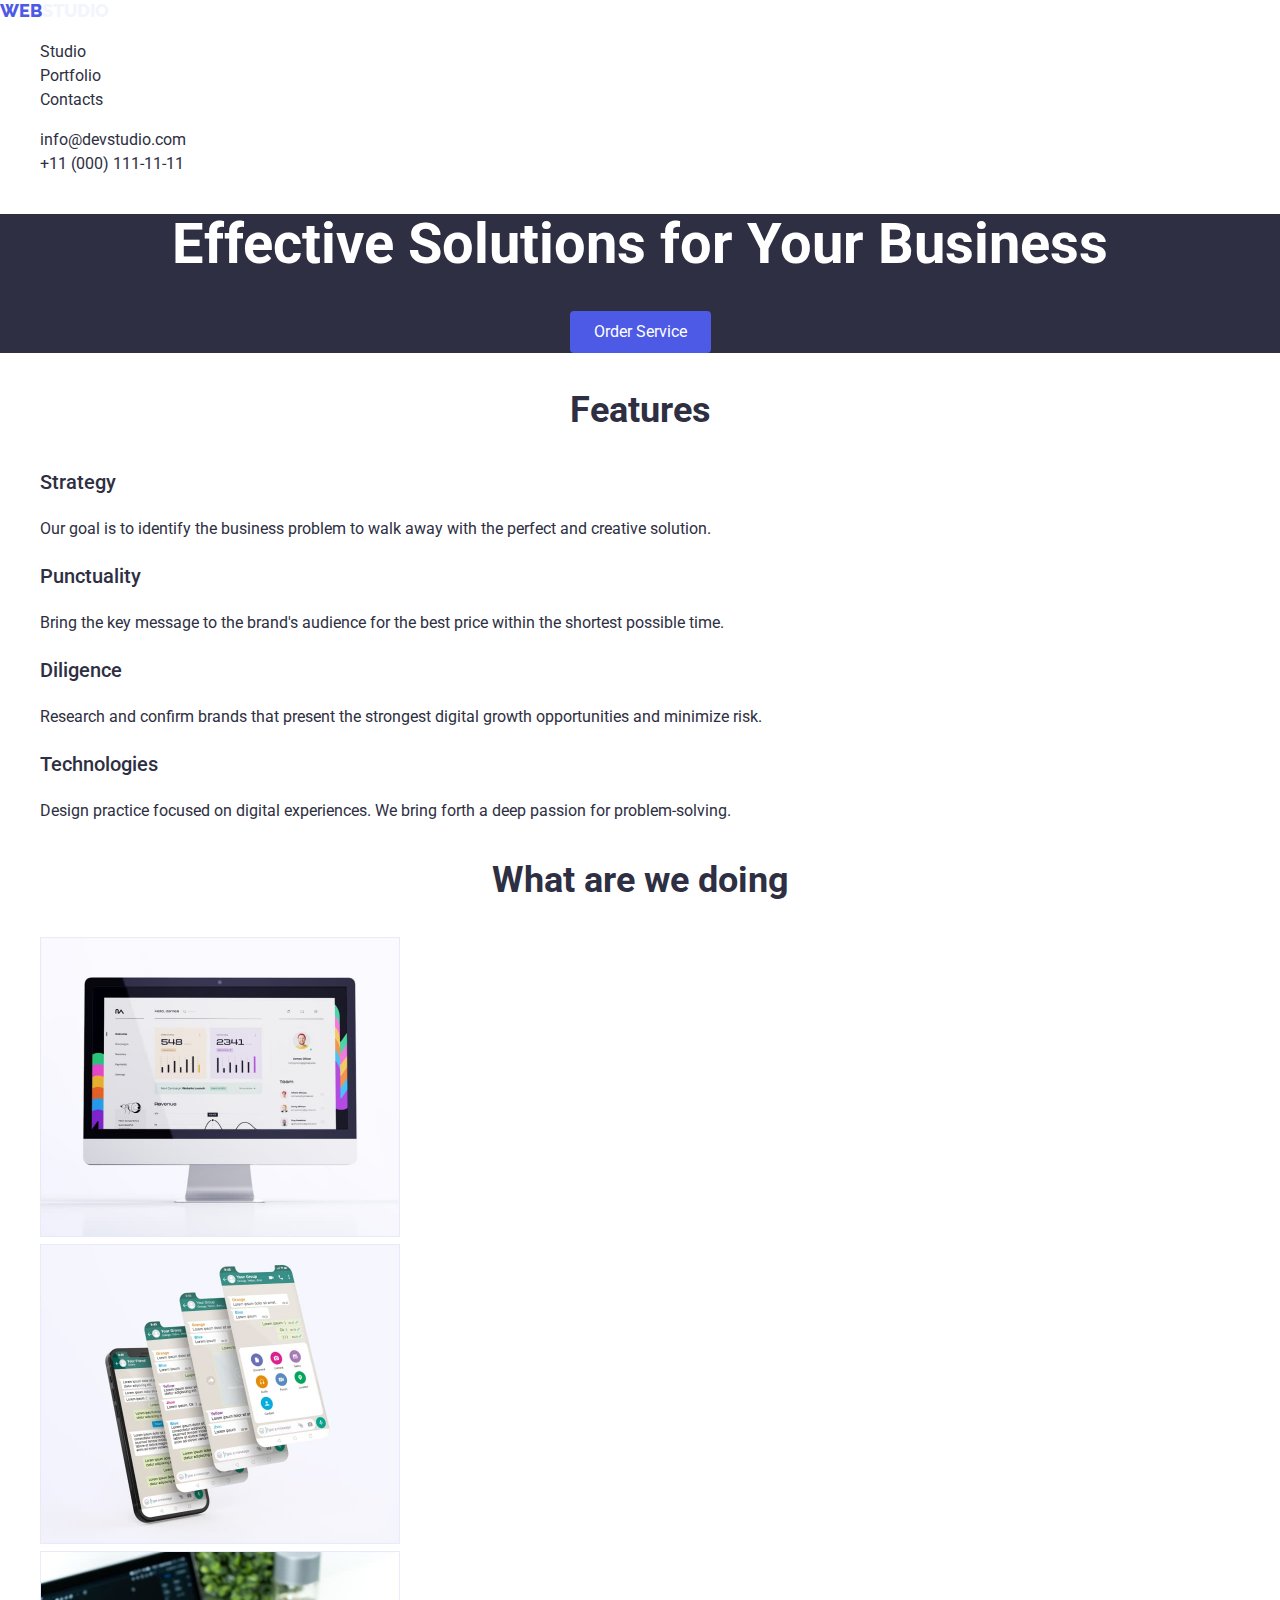
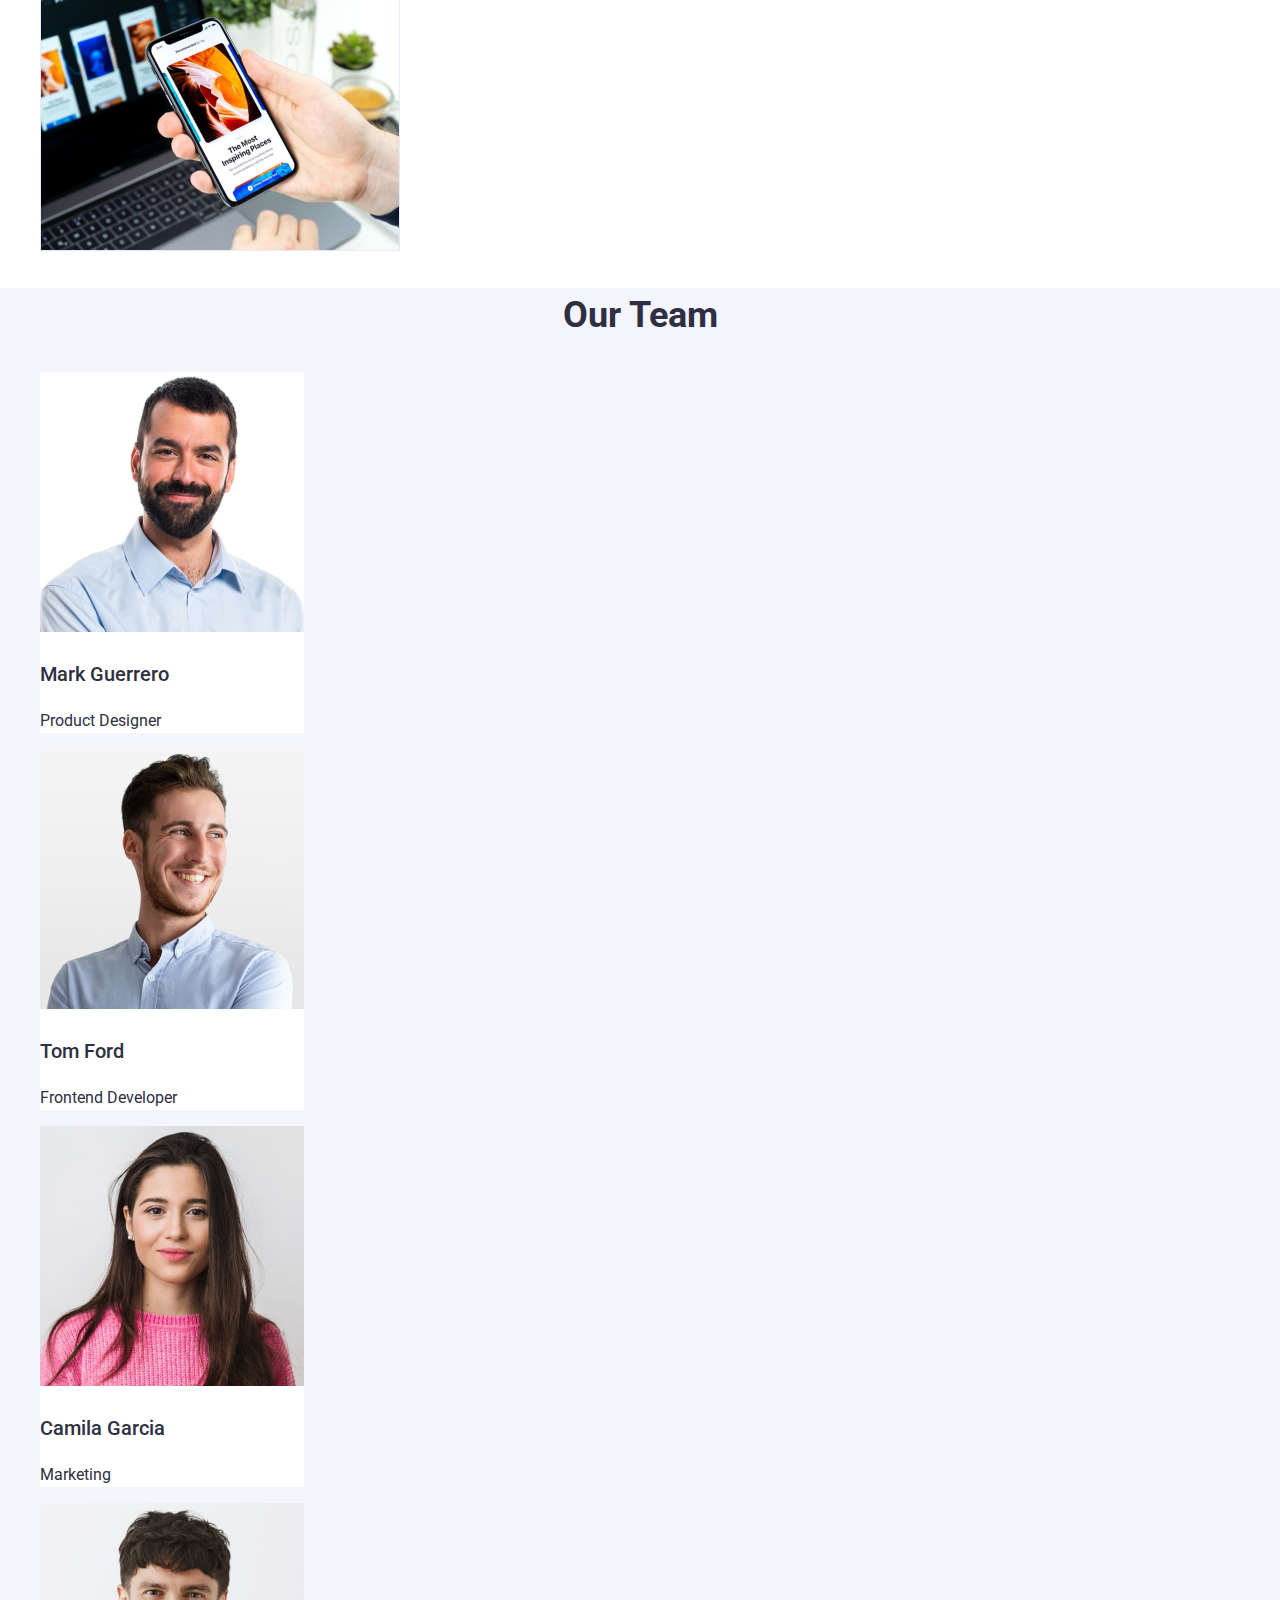
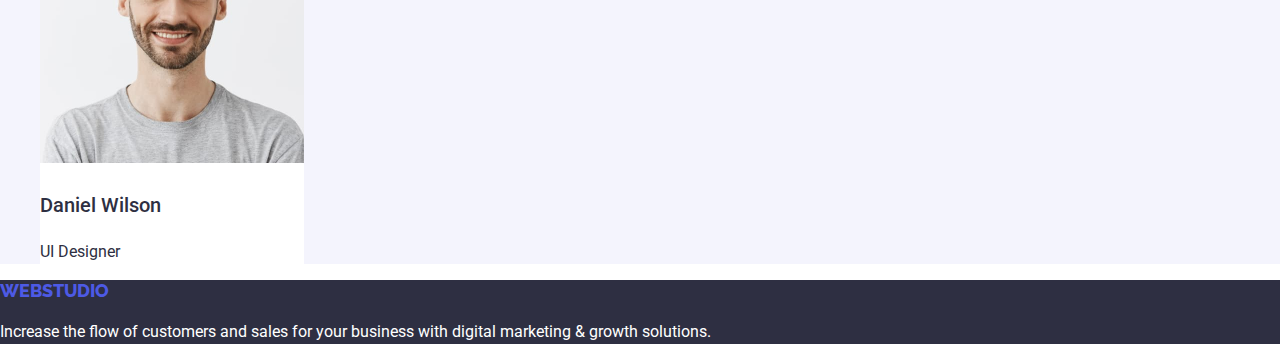
<file: index.html>
<!doctype html>
<html lang="en">
  <head>
    <meta charset="UTF-8" />
    <title>Studio</title>
    <link
      rel="stylesheet"
      href="https://cdnjs.cloudflare.com/ajax/libs/modern-normalize/2.0.0/modern-normalize.min.css"
    />
    <link
      href="https://fonts.googleapis.com/css2?family=Raleway:wght@800&family=Roboto:wght@400;500;700;900&display=swap"
      rel="stylesheet"
    />
    <link rel="stylesheet" href="css/styles.css" />
  </head>

  <body>
    <header>
      <nav>
        <a class="logo" href="./index.html"
          >WEB<span class="logo-part">STUDIO</span></a
        >
        <ul>
          <li><a class="link" href="./index.html">Studio</a></li>
          <li><a class="link" href="./portfolio.html">Portfolio</a></li>
          <li><a class="link" href="./index.html">Contacts</a></li>
        </ul>
      </nav>
      <address class="contacts">
        <ul>
          <li>
            <a class="link" href="mailto:info@devstudio.com"
              >info@devstudio.com</a
            >
          </li>
          <li>
            <a class="link" href="tel:+110001111111">+11 (000) 111-11-11</a>
          </li>
        </ul>
      </address>
    </header>
    <main>
      <section class="order-section">
        <h1 class="general-title">Effective Solutions for Your Business</h1>
        <button class="order-button" type="button">Order Service</button>
      </section>
      <section>
        <h2 class="section-title">Features</h2>
        <ul>
          <li>
            <h3 class="card-title">Strategy</h3>
            <p>
              Our goal is to identify the business problem to walk away with the
              perfect and creative solution.
            </p>
          </li>
          <li>
            <h3 class="card-title">Punctuality</h3>
            <p>
              Bring the key message to the brand's audience for the best price
              within the shortest possible time.
            </p>
          </li>
          <li>
            <h3 class="card-title">Diligence</h3>
            <p>
              Research and confirm brands that present the strongest digital
              growth opportunities and minimize risk.
            </p>
          </li>
          <li>
            <h3 class="card-title">Technologies</h3>
            <p>
              Design practice focused on digital experiences. We bring forth a
              deep passion for problem-solving.
            </p>
          </li>
        </ul>
      </section>
      <section>
        <h2 class="section-title">What are we doing</h2>
        <ul>
          <li>
            <img
              src="./images/what-we-doing/first-image.jpg"
              alt="desktop-application"
              width="360"
              height="300"
            />
          </li>
          <li>
            <img
              src="./images/what-we-doing/second-image.jpg"
              alt="mobile-application"
              width="360"
              height="300"
            />
          </li>
          <li>
            <img
              src="./images/what-we-doing/third-image.jpg"
              alt="adaptive-application"
              width="360"
              height="300"
            />
          </li>
        </ul>
      </section>
      <section class="team-section">
        <h2 class="section-title">Our Team</h2>
        <ul>
          <li class="team-card">
            <img
              src="./images/our-team/first-image.jpg"
              alt="designer"
              width="264"
              height="260"
            />
            <h3 class="card-title">Mark Guerrero</h3>
            <p>Product Designer</p>
          </li>
          <li class="team-card">
            <img
              src="./images/our-team/second-image.jpg"
              alt="developer"
              width="264"
              height="260"
            />
            <h3 class="card-title">Tom Ford</h3>
            <p>Frontend Developer</p>
          </li>
          <li class="team-card">
            <img
              src="./images/our-team/third-image.jpg"
              alt="marketing"
              width="264"
              height="260"
            />
            <h3 class="card-title">Camila Garcia</h3>
            <p>Marketing</p>
          </li>
          <li class="team-card">
            <img
              src="./images/our-team/fourth-image.jpg"
              alt="ui-designer"
              width="264"
              height="260"
            />
            <h3 class="card-title">Daniel Wilson</h3>
            <p>UI Designer</p>
          </li>
        </ul>
      </section>
    </main>
    <footer class="footer">
      <a class="logo" href="./index.html"
        >WEB<span class="logo-web">STUDIO</span></a
      >
      <p>
        Increase the flow of customers and sales for your business with digital
        marketing & growth solutions.
      </p>
    </footer>
  </body>
</html>
</file>
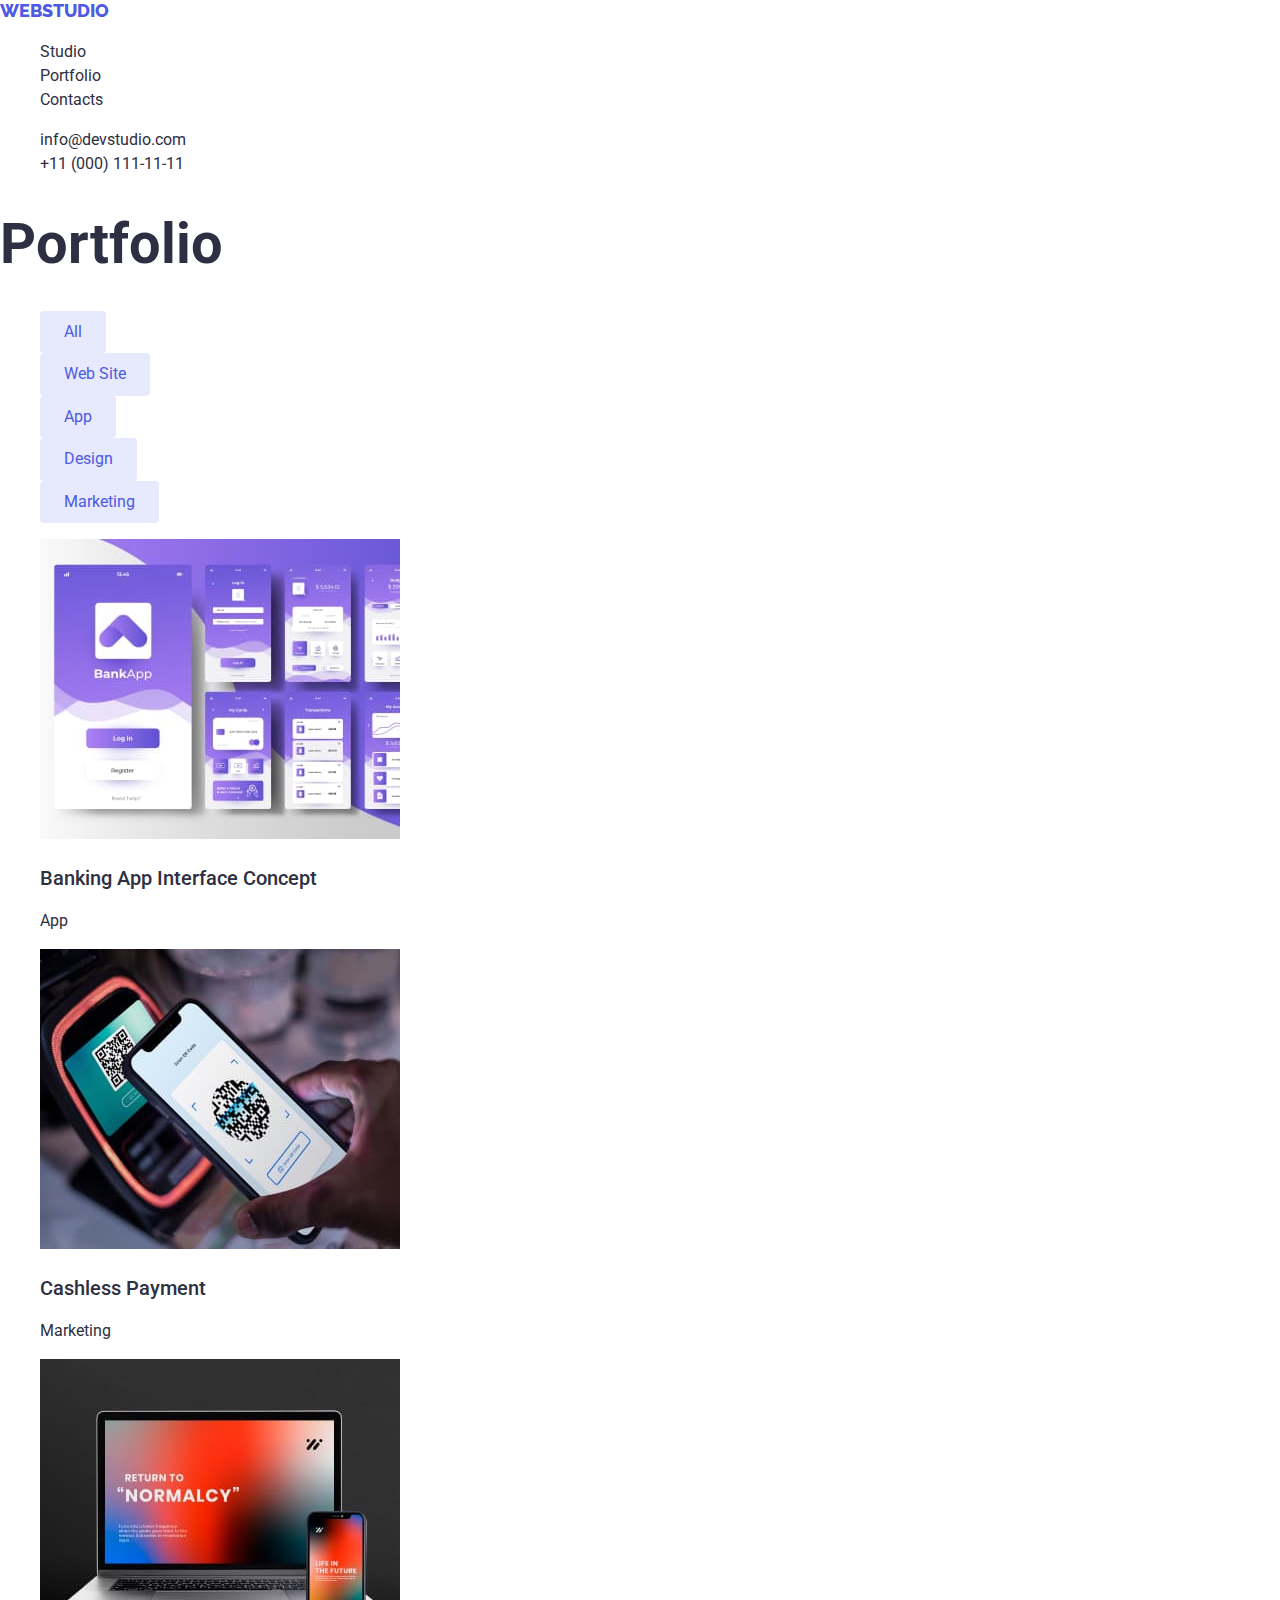
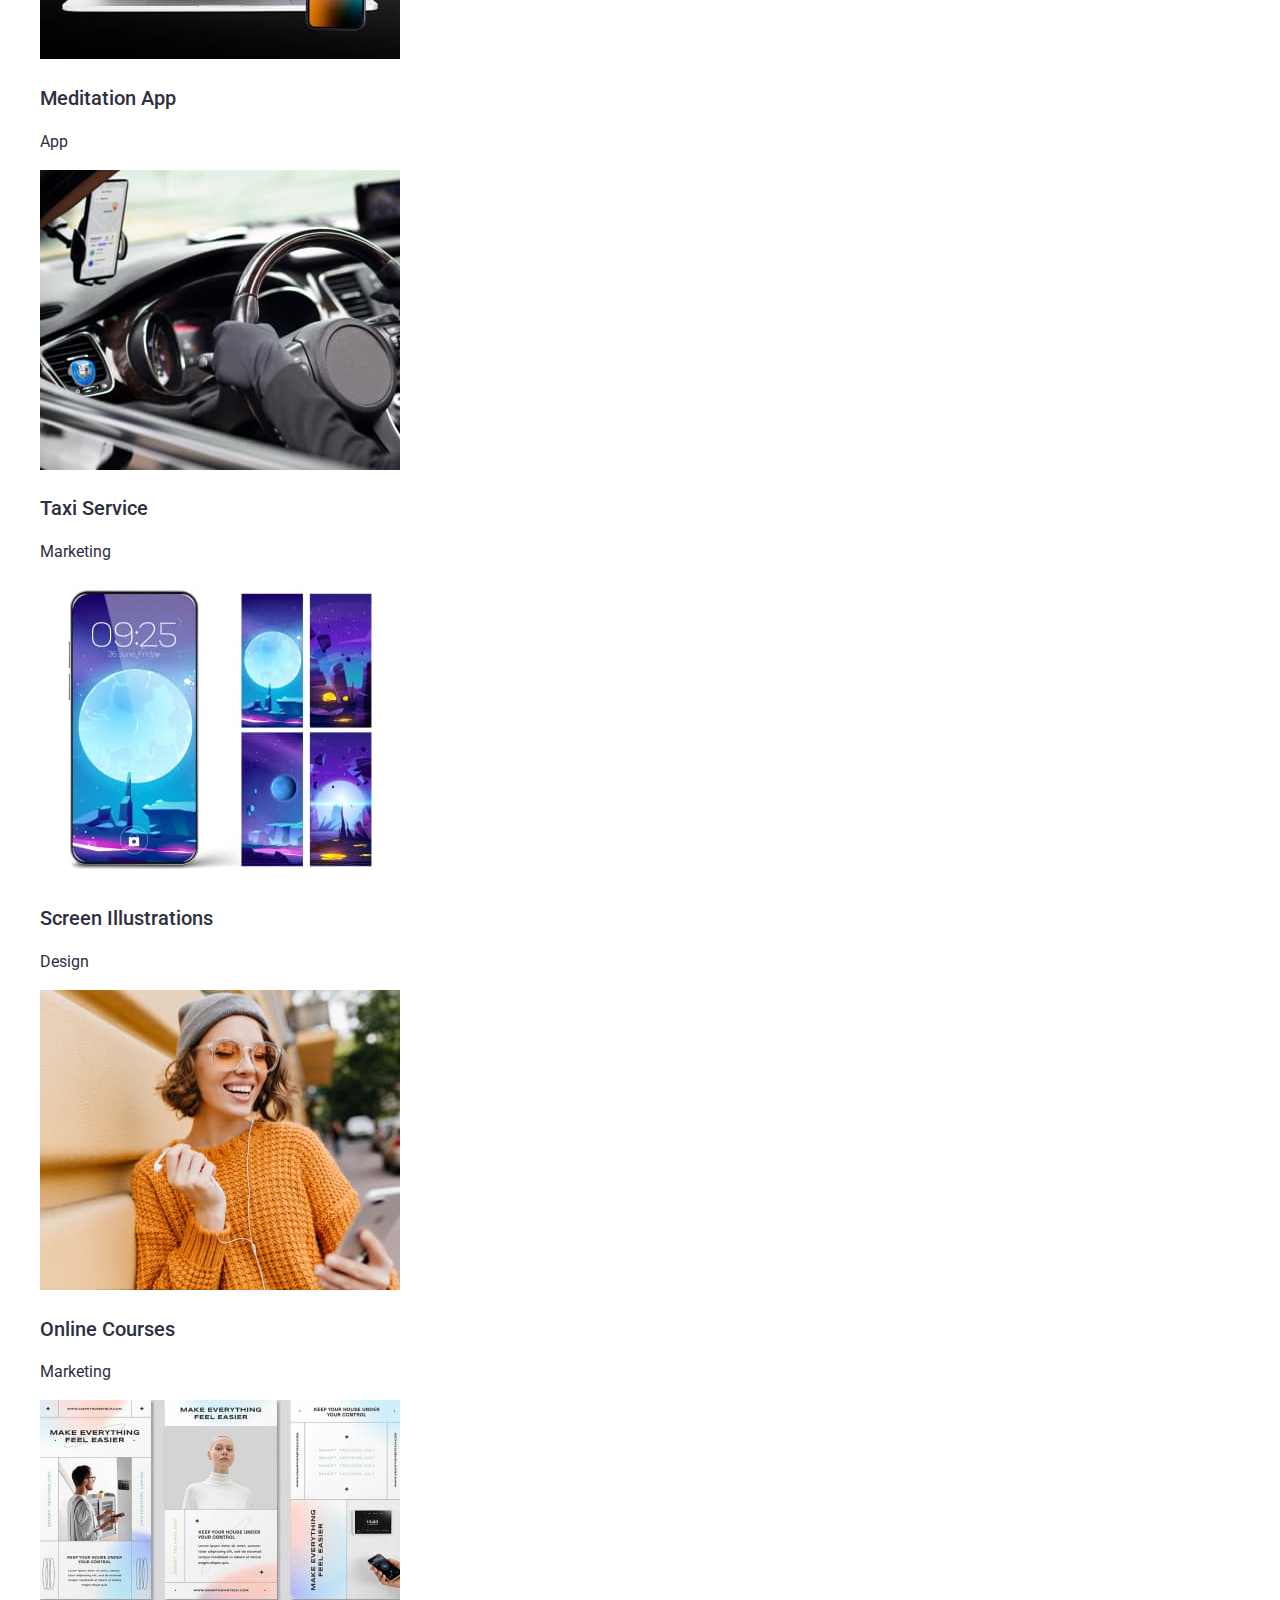
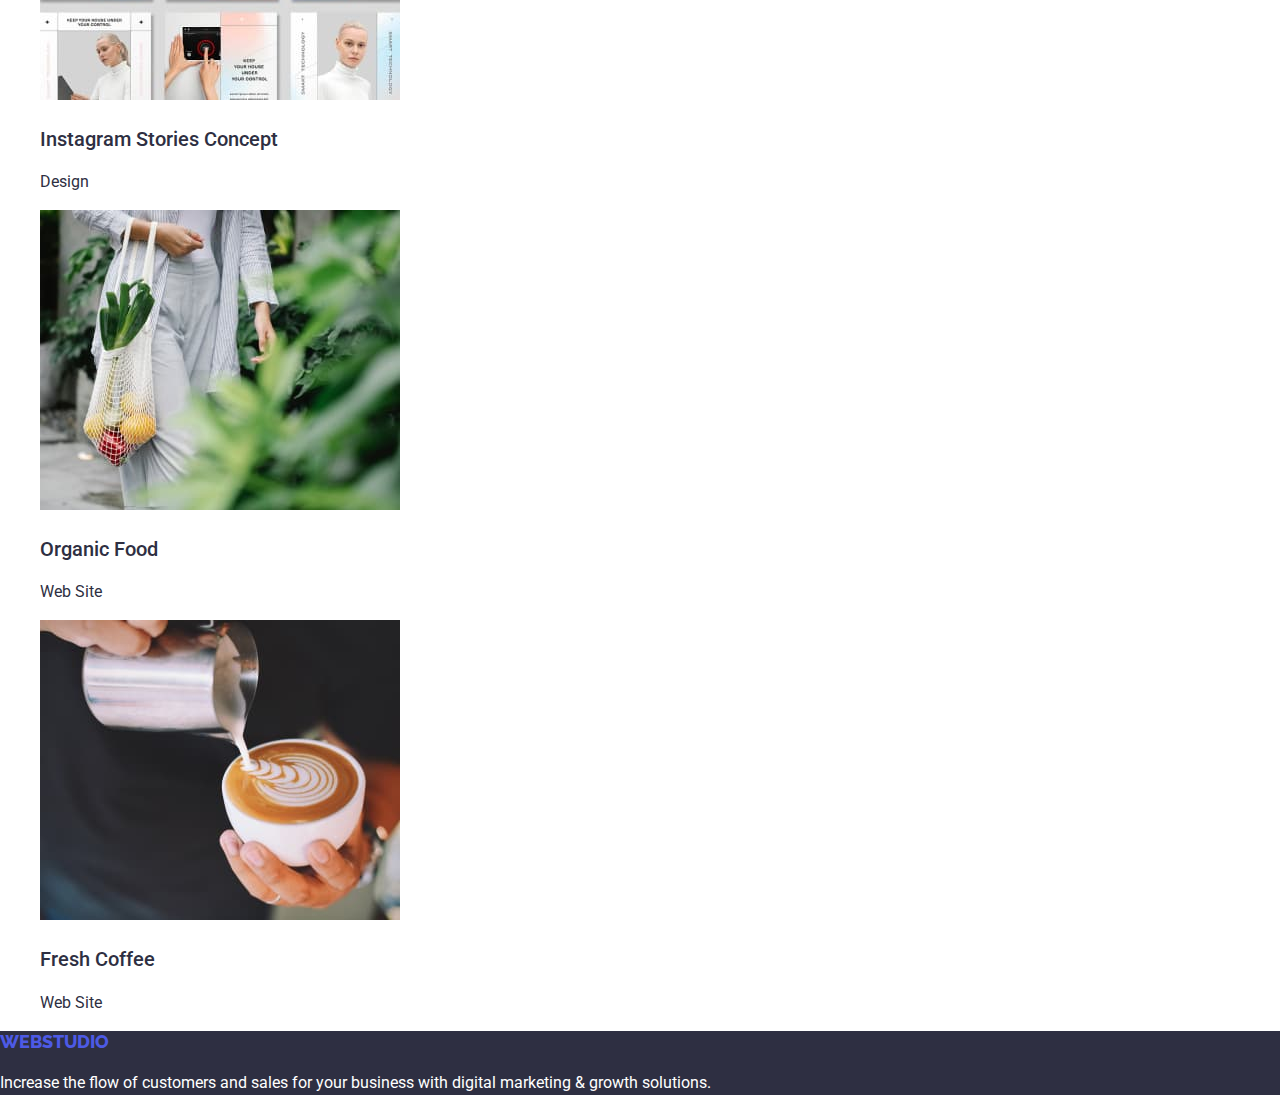
<file: portfolio.html>
<!doctype html>
<html lang="en">
  <head>
    <meta charset="UTF-8" />
    <title>Portfolio</title>
    <link
      rel="stylesheet"
      href="https://cdnjs.cloudflare.com/ajax/libs/modern-normalize/2.0.0/modern-normalize.min.css"
    />
    <link
      href="https://fonts.googleapis.com/css2?family=Raleway:wght@800&family=Roboto:wght@400;500;700;900&display=swap"
      rel="stylesheet"
    />
    <link rel="stylesheet" href="css/styles.css" />
  </head>

  <body>
    <header>
      <nav>
        <a class="logo" href="./index.html"
          >WEB<span class="logo-web">STUDIO</span></a
        >
        <ul>
          <li><a class="link" href="./index.html">Studio</a></li>
          <li><a class="link" href="./portfolio.html">Portfolio</a></li>
          <li><a class="link" href="./index.html">Contacts</a></li>
        </ul>
      </nav>
      <address class="contacts">
        <ul>
          <li>
            <a class="link" href="mailto:info@devstudio.com"
              >info@devstudio.com</a
            >
          </li>
          <li>
            <a class="link" href="tel:+110001111111">+11 (000) 111-11-11</a>
          </li>
        </ul>
      </address>
    </header>
    <main>
      <section>
        <h1 class="general-title">Portfolio</h1>
        <ul>
          <li><button class="filter-button" type="button">All</button></li>
          <li><button class="filter-button" type="button">Web Site</button></li>
          <li><button class="filter-button" type="button">App</button></li>
          <li><button class="filter-button" type="button">Design</button></li>
          <li>
            <button class="filter-button" type="button">Marketing</button>
          </li>
        </ul>
        <ul>
          <li class="portfolio-card">
            <a href="./portfolio.html">
              <img
                src="./images/portfolio/first-project.jpg"
                alt="first-project"
                width="360"
                height="300"
              />
              <h2 class="card-title">Banking App Interface Concept</h2>
              <p>App</p>
            </a>
          </li>
          <li class="portfolio-card">
            <a href="./portfolio.html">
              <img
                src="./images/portfolio/second-project.jpg"
                alt="second-project"
                width="360"
                height="300"
              />
              <h2 class="card-title">Cashless Payment</h2>
              <p>Marketing</p>
            </a>
          </li>
          <li class="portfolio-card">
            <a href="./portfolio.html">
              <img
                src="./images/portfolio/third-project.jpg"
                alt="third-project"
                width="360"
                height="300"
              />
              <h2 class="card-title">Meditation App</h2>
              <p>App</p>
            </a>
          </li>
          <li class="portfolio-card">
            <a href="./portfolio.html">
              <img
                src="./images/portfolio/fourth-project.jpg"
                alt="fourth-project"
                width="360"
                height="300"
              />
              <h2 class="card-title">Taxi Service</h2>
              <p>Marketing</p>
            </a>
          </li>
          <li class="portfolio-card">
            <a href="./portfolio.html">
              <img
                src="./images/portfolio/fifth-project.jpg"
                alt="fifth-project"
                width="360"
                height="300"
              />
              <h2 class="card-title">Screen Illustrations</h2>
              <p>Design</p>
            </a>
          </li>
          <li class="portfolio-card">
            <a href="./portfolio.html">
              <img
                src="./images/portfolio/sixth-project.jpg"
                alt="sixth-project"
                width="360"
                height="300"
              />
              <h2 class="card-title">Online Courses</h2>
              <p>Marketing</p>
            </a>
          </li>
          <li class="portfolio-card">
            <a href="./portfolio.html">
              <img
                src="./images/portfolio/seventh-project.jpg"
                alt="seventh-project"
                width="360"
                height="300"
              />
              <h2 class="card-title">Instagram Stories Concept</h2>
              <p>Design</p>
            </a>
          </li>
          <li class="portfolio-card">
            <a href="./portfolio.html">
              <img
                src="./images/portfolio/eighth-project.jpg"
                alt="eighth-project"
                width="360"
                height="300"
              />
              <h2 class="card-title">Organic Food</h2>
              <p>Web Site</p>
            </a>
          </li>
          <li class="portfolio-card">
            <a href="./portfolio.html">
              <img
                src="./images/portfolio/ninth-project.jpg"
                alt="ninth-project"
                width="360"
                height="300"
              />
              <h2 class="card-title">Fresh Coffee</h2>
              <p>Web Site</p>
            </a>
          </li>
        </ul>
      </section>
    </main>
    <footer class="footer">
      <a class="logo" href="./index.html"
        >WEB<span class="logo-web">STUDIO</span></a
      >
      <p>
        Increase the flow of customers and sales for your business with digital
        marketing & growth solutions.
      </p>
    </footer>
  </body>
</html>
</file>
<file: css/styles.css>
:root {
    --primary-color: #4D5AE5;
    --primary-text-color: #2E2F42;
    --secondary-text-color: #FFFFFF;
    --background-color: #FFFFFF;
    --button-none-active-color: #E7E9FC;
    --button-hover-color: #404BBF;
    --primary-sections-background-color: #2E2F42;
    --secondary-sections-background-color: #F4F4FD;
    --card-background-color: #2E2F4214;
    --card-border-color: #E7E9FC;
}

body {
    font-family: 'Roboto', sans-serif;
    color: var(--primary-text-color);
    background-color: var(--background-color);
    font-size: 16px;
    line-height: 1.5;
}

button {
    border: none;
    padding: 12px 24px;
    border-radius:  4px;
    cursor: pointer;
}

ul {
    list-style-type: none;
}

a {
    text-decoration: none;
    color: var(--primary-text-color);
}

.contacts {
    font-style: normal;
}

.general-title {
    font-size: 56px;
    line-height: 60px;
}

.section-title {
    font-size: 36px;
    font-weight: 700;
    text-align: center;
}

.card-title {
    font-size: 20px;
    font-weight: 500;
}

.link:hover {
    color: var(--button-hover-color);
}

.logo {
    font-family: 'Raleway', sans-serif;
    font-size: 18px;
    font-weight: 800;
    line-height: 21px;
    color: var(--primary-color);
}

.logo-part {
    color: var(--secondary-sections-background-color);
}

.order-section {
    text-align: center;
    color: var(--secondary-text-color);
    background-color: var(--primary-sections-background-color);
}

.order-button {
    background-color: var(--primary-color);
    color: var(--secondary-text-color);
}

.order-button:hover {
    background-color: var(--button-hover-color);
}

.team-section {
    background-color: var(--secondary-sections-background-color);
}

.team-card {
    width: 264px;
    background-color: var(--background-color);
}

.filter-button {
    color: var(--primary-color);
    background-color: var(--button-none-active-color);
}

.filter-button:hover {
    background-color: var(--button-hover-color);
    color: var(--secondary-text-color);
}

.portfolio-card {
    width: 360px;
}

.footer {
    background-color: var(--primary-sections-background-color);
    color: var(--secondary-text-color);
}

.footer .logo-part {
    color: var(--secondary-text-color);
}
</file>
